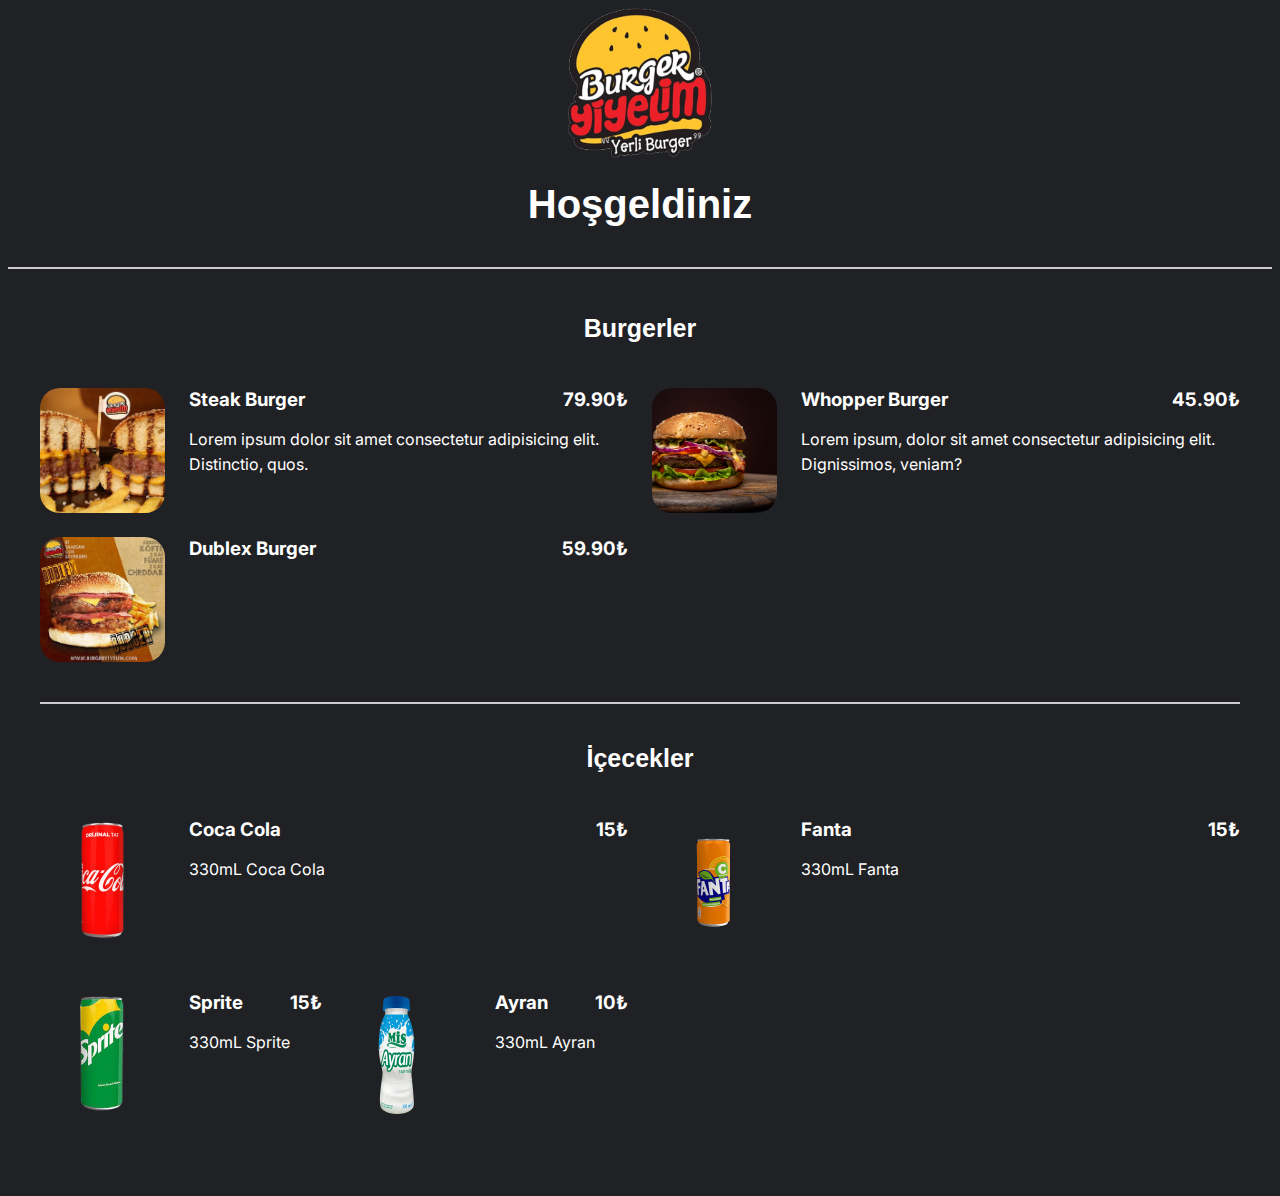
<file: digitalmenu/index.html>
<!DOCTYPE html>
<html lang="en">
  <head>
    <meta charset="UTF-8" />
    <meta http-equiv="X-UA-Compatible" content="IE=edge" />
    <meta name="viewport" content="width=device-width, initial-scale=1.0" />
    <title>Burger Yiyelim</title>
    <link rel="preconnect" href="https://fonts.gstatic.com" />
    <link
      href="https://fonts.googleapis.com/css2?family=Inter:wght@400;700&display=swap"
      rel="stylesheet"
    />
    <link rel="stylesheet" href="main.css" />
  </head>
  <!-- *Logo -->
  <body style="background-color: #202124;">
    <div align="center">
      <img
        width="250"
        height="150"
        src="image/a35554ea00f9f65bf7c6ef6051d4e98e.png"
        alt="logo"
      />
      <h1 style="color: white; font-family: sans-serif; font-size: 40px; margin-top: 20px;" class="menu-group-heading" >Hoşgeldiniz</h1>
    </div>
    <!-- *Steak Burger -->
    <div class="container">
      <div class="menu">
        <center><h2 style="color: white; font-size: 25px; font-family: sans-serif;">Burgerler</h2></center>
        <div class="menu-group">
          <div class="menu-item">
            <img class="menu-item-image" src="image/steak.jpg" alt="Steak" />
            <div class="menu-item-text">
              <h3 class="menu-item-heading">
                <span style="color: white;" class="menu-item-name">Steak Burger</span>
                <span style="color: white;" class="menu-item-price">79.90₺</span>
              </h3>
              <p style="color: white;" class="menu-item-description">
                Lorem ipsum dolor sit amet consectetur adipisicing elit. Distinctio, quos.
              </p>
            </div>
          </div>
          <!-- *Whopper Burger -->
          <div class="menu-item">
            <img class="menu-item-image" src="image/whoopper.jpg" alt="Whopper" />
            <div class="menu-item-text">
              <h3 class="menu-item-heading">
                <span style="color: white;" class="menu-item-name">Whopper Burger</span>
                <span style="color: white;" class="menu-item-price">45.90₺</span>
              </h3>
              <p style="color: white;" class="menu-item-description">
                Lorem ipsum, dolor sit amet consectetur adipisicing elit. Dignissimos, veniam?
              </p>
            </div>
          </div>

          <!-- *Dublex Burger -->
          <div class="menu-item">
            <img class="menu-item-image" src="image/dublex.jpg" alt="Dublex" />
            <div class="menu-item-text">
              <h3 class="menu-item-heading">
                <span style="color: white;" class="menu-item-name">Dublex Burger</span>
                <span style="color: white;" class="menu-item-price">59.90₺</span>
              </h3>
              <p style="color: white;" class="menu-item-description"></p>
            </div>
          </div>
        </div>
        <p class="menu-group-heading"></p>
        <br>
        <!-- *İçecekler -->
        <center><h2 style="color: white; font-family: sans-serif; font-size: 25px;">İçecekler</h2></center>
        <div class="menu-group">
          <div class="menu-item">
            <img class="menu-item-image" src="image/cola.png" alt="Kola" />
            <div class="menu-item-text">
              <h3 class="menu-item-heading">
                <span style="color: white;" class="menu-item-name">Coca Cola</span>
                <span style="color: white;" class="menu-item-price">15₺</span>
              </h3>
              <p style="color: white;" class="menu-item-description">330mL Coca Cola</p>
            </div>
          </div>
          <div class="menu-item">
            <img class="menu-item-image" src="image/fanta.png" alt="Fanta" />
            <div class="menu-item-text">
              <h3 class="menu-item-heading">
                <span style="color: white;" class="menu-item-name">Fanta</span>
                <span style="color: white;" class="menu-item-price">15₺</span>
              </h3>
              <p style="color: white;" class="menu-item-description">330mL Fanta</p>
            </div>
          </div>
          <div class="menu-group">
            <div class="menu-item">
              <img class="menu-item-image" src="image/sprite.png" alt="Sprite" />
              <div class="menu-item-text">
                <h3 class="menu-item-heading">
                  <span style="color: white;" class="menu-item-name">Sprite</span>
                  <span style="color: white;" class="menu-item-price">15₺</span>
                </h3>
                <p style="color: white;" class="menu-item-description">330mL Sprite</p>
              </div>
            </div>
            <div class="menu-item">
              <img class="menu-item-image" src="image/ayran.png" alt="Ayran" />
              <div class="menu-item-text">
                <h3 class="menu-item-heading">
                  <span style="color: white;" class="menu-item-name">Ayran</span>
                  <span style="color: white;" class="menu-item-price">10₺</span>
                </h3>
                <p style="color: white;" class="menu-item-description">330mL Ayran</p>
              </div>
            </div>
        </div>
      </div>
    </div>
  </body>
</html>
</file>
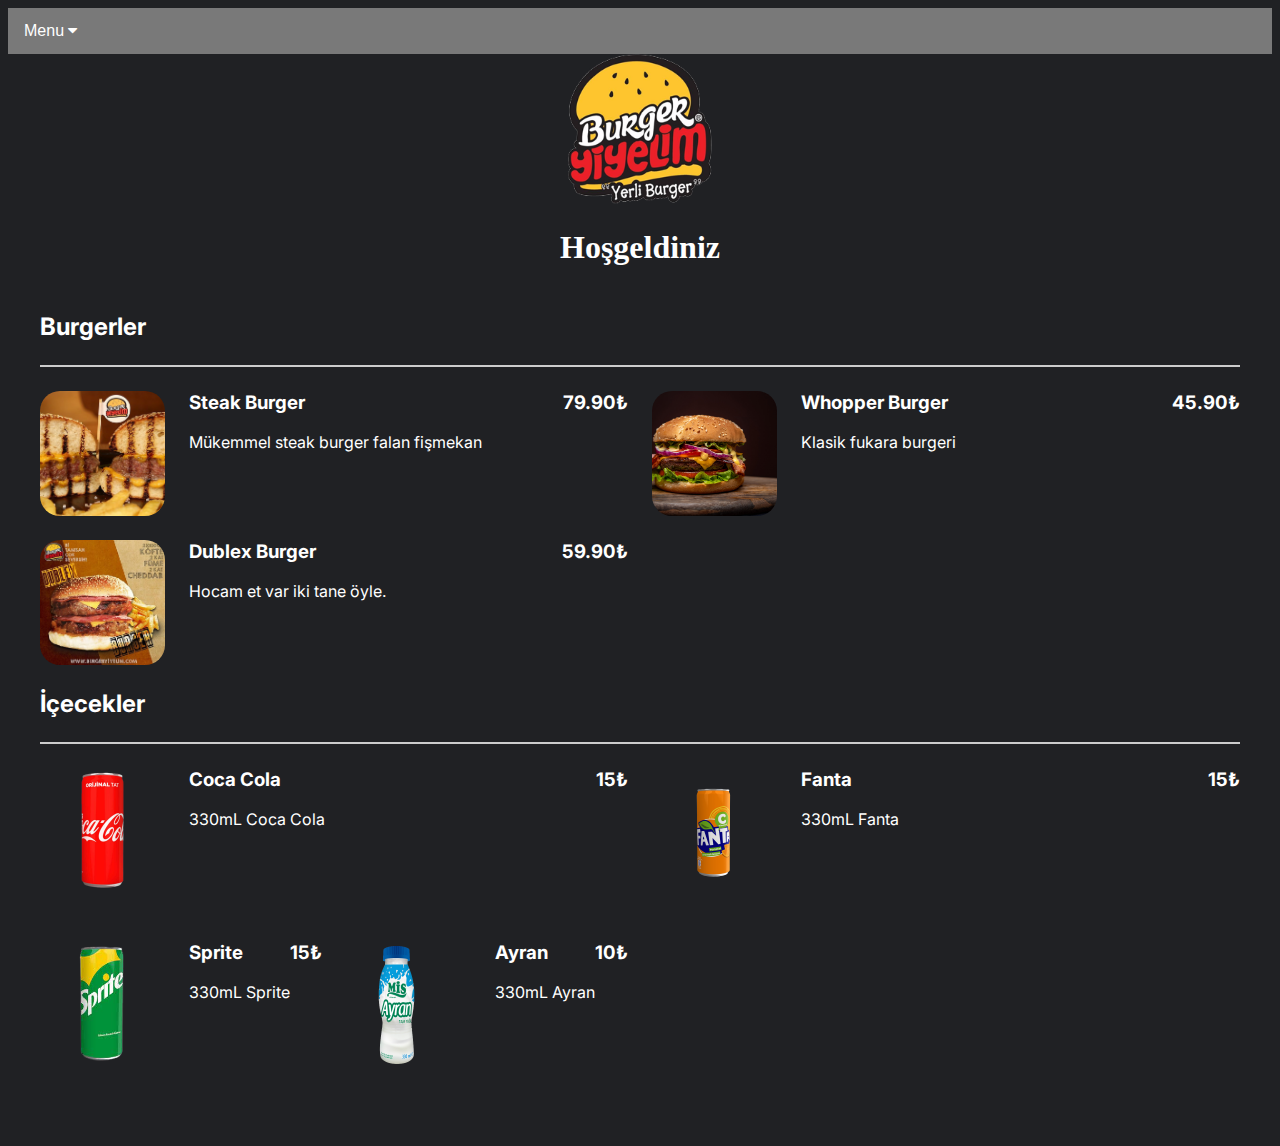
<file: digitalmenu/indexwithmenu.html>
<!DOCTYPE html>
<html lang="en">
  <head>
    <meta charset="UTF-8" />
    <meta http-equiv="X-UA-Compatible" content="IE=edge" />
    <meta name="viewport" content="width=device-width, initial-scale=1.0" />
    <title>Burger Yiyelim</title>
    <link rel="preconnect" href="https://fonts.gstatic.com" />
    <link
      href="https://fonts.googleapis.com/css2?family=Inter:wght@400;700&display=swap"
      rel="stylesheet"
    />
    <link rel="stylesheet" href="main.css" />
    <link
      rel="stylesheet"
      href="https://cdnjs.cloudflare.com/ajax/libs/font-awesome/4.7.0/css/font-awesome.min.css"
    />
    <style>
      .navbar {
        overflow: hidden;
        background-color: rgb(121, 121, 121);
        font-family: Arial, Helvetica, sans-serif;
      }

      .navbar a {
        float: left;
        font-size: 16px;
        color: white;
        text-align: center;
        padding: 14px 16px;
        text-decoration: none;
      }

      .dropdown {
        float: left;
        overflow: hidden;
      }

      .dropdown .dropbtn {
        cursor: pointer;
        font-size: 16px;
        border: none;
        outline: none;
        color: white;
        padding: 14px 16px;
        background-color: inherit;
        font-family: inherit;
        margin: 0;
      }

      .navbar a:hover,
      .dropdown:hover .dropbtn,
      .dropbtn:focus {
        background-color: #333;
      }

      .dropdown-content {
        display: none;
        position: absolute;
        background-color: #333;
        min-width: 160px;
        box-shadow: 0px 8px 16px 0px rgba(0, 0, 0, 0.2);
        z-index: 1;
      }

      .dropdown-content a {
        float: none;
        color: #ddd;
        padding: 12px 16px;
        text-decoration: none;
        display: block;
        text-align: left;
      }

      .dropdown-content a:hover {
        background-color: #ddd;
      }

      .show {
        display: block;
      }
    </style>
  </head>
  <body>
    <div class="navbar">
      <div class="dropdown">
        <button class="dropbtn" onclick="myFunction()">
          Menu
          <i class="fa fa-caret-down"></i>
        </button>
        <div class="dropdown-content" id="myDropdown">
          <a href="#">Burgerler</a>
          <a href="#">İçecekler</a>
          <a href="#">Zartlar</a>
          <a href="#">Zurtlar</a>
          <a href="#">Tatlılar</a>
          <a href="#">Burger Menüler</a>
        </div>
      </div>
    </div>

    <script>
      /* When the user clicks on the button, 
toggle between hiding and showing the dropdown content */
      function myFunction() {
        document.getElementById("myDropdown").classList.toggle("show");
      }

      // Close the dropdown if the user clicks outside of it
      window.onclick = function (e) {
        if (!e.target.matches(".dropbtn")) {
          var myDropdown = document.getElementById("myDropdown");
          if (myDropdown.classList.contains("show")) {
            myDropdown.classList.remove("show");
          }
        }
      };
    </script>
  <!-- *Logo -->
  <body style="background-color: #202124;">
    <div align="center">
      <img
        width="250"
        height="150"
        src="image/a35554ea00f9f65bf7c6ef6051d4e98e.png"
        alt="logo"
      />
      <h1 style="color: white;" >Hoşgeldiniz</h1>
    </div>
    <!-- *Steak Burger -->
    <div class="container">
      <div class="menu">
        <h2 style="color: white;" class="menu-group-heading">Burgerler</h2>
        <div class="menu-group">
          <div class="menu-item">
            <img class="menu-item-image" src="image/steak.jpg" alt="Steak" />
            <div class="menu-item-text">
              <h3 class="menu-item-heading">
                <span style="color: white;" class="menu-item-name">Steak Burger</span>
                <span style="color: white;" class="menu-item-price">79.90₺</span>
              </h3>
              <p style="color: white;" class="menu-item-description">
                Mükemmel steak burger falan fişmekan
              </p>
            </div>
          </div>
          <!-- *Whopper Burger -->
          <div class="menu-item">
            <img class="menu-item-image" src="image/whoopper.jpg" alt="Whopper" />
            <div class="menu-item-text">
              <h3 class="menu-item-heading">
                <span style="color: white;" class="menu-item-name">Whopper Burger</span>
                <span style="color: white;" class="menu-item-price">45.90₺</span>
              </h3>
              <p style="color: white;" class="menu-item-description">
                Klasik fukara burgeri
              </p>
            </div>
          </div>

          <!-- *Dublex Burger -->
          <div class="menu-item">
            <img class="menu-item-image" src="image/dublex.jpg" alt="Dublex" />
            <div class="menu-item-text">
              <h3 class="menu-item-heading">
                <span style="color: white;" class="menu-item-name">Dublex Burger</span>
                <span style="color: white;" class="menu-item-price">59.90₺</span>
              </h3>
              <p style="color: white;" class="menu-item-description">Hocam et var iki tane öyle.</p>
            </div>
          </div>
        </div>
        <!-- *İçecekler -->
        <h2 style="color: white;" class="menu-group-heading">İçecekler</h2>
        <div class="menu-group">
          <div class="menu-item">
            <img class="menu-item-image" src="image/cola.png" alt="Kola" />
            <div class="menu-item-text">
              <h3 class="menu-item-heading">
                <span style="color: white;" class="menu-item-name">Coca Cola</span>
                <span style="color: white;" class="menu-item-price">15₺</span>
              </h3>
              <p style="color: white;" class="menu-item-description">330mL Coca Cola</p>
            </div>
          </div>
          <div class="menu-item">
            <img class="menu-item-image" src="image/fanta.png" alt="Fanta" />
            <div class="menu-item-text">
              <h3 class="menu-item-heading">
                <span style="color: white;" class="menu-item-name">Fanta</span>
                <span style="color: white;" class="menu-item-price">15₺</span>
              </h3>
              <p style="color: white;" class="menu-item-description">330mL Fanta</p>
            </div>
          </div>
          <div class="menu-group">
            <div class="menu-item">
              <img class="menu-item-image" src="image/sprite.png" alt="Sprite" />
              <div class="menu-item-text">
                <h3 class="menu-item-heading">
                  <span style="color: white;" class="menu-item-name">Sprite</span>
                  <span style="color: white;" class="menu-item-price">15₺</span>
                </h3>
                <p style="color: white;" class="menu-item-description">330mL Sprite</p>
              </div>
            </div>
            <div class="menu-item">
              <img class="menu-item-image" src="image/ayran.png" alt="Ayran" />
              <div class="menu-item-text">
                <h3 class="menu-item-heading">
                  <span style="color: white;" class="menu-item-name">Ayran</span>
                  <span style="color: white;" class="menu-item-price">10₺</span>
                </h3>
                <p style="color: white;" class="menu-item-description">330mL Ayran</p>
              </div>
            </div>
        </div>
      </div>
    </div>
  </body>
</html>
</file>
<file: digitalmenu/main.css>
.container {
  max-width: 1200px;
  margin: 0 auto;
  padding: 1.5em;
}

.menu {
  font-family: "Inter", sans-serif;
  font-size: 14px;
}

.menu-group-heading {
  margin: 0;
  padding-bottom: 1em;
  border-bottom: 2px solid #ccc;
}

.menu-group {
  display: grid;
  grid-template-columns: 1fr;
  gap: 1.5em;
  padding: 1.5em 0;
}

.menu-item {
  display: flex;
}

.menu-item-image {
  width: 80px;
  height: 80px;
  flex-shrink: 0;
  object-fit: cover;
  margin-right: 1.5em;
  border: #ccc;
  border-radius: 20px;
}

.menu-item-text {
  flex-grow: 1;
}

.menu-item-heading {
  display: flex;
  justify-content: space-between;
  margin: 0;
}

.menu-item-name {
  margin-right: 1.5em;
}

.menu-item-description {
  line-height: 1.6;
}

@media screen and (min-width: 992px) {
  .menu {
    font-size: 16px;
  }

  .menu-group {
    grid-template-columns: repeat(2, 1fr);
  }

  .menu-item-image {
    width: 125px;
    height: 125px;
  }
}
</file>
